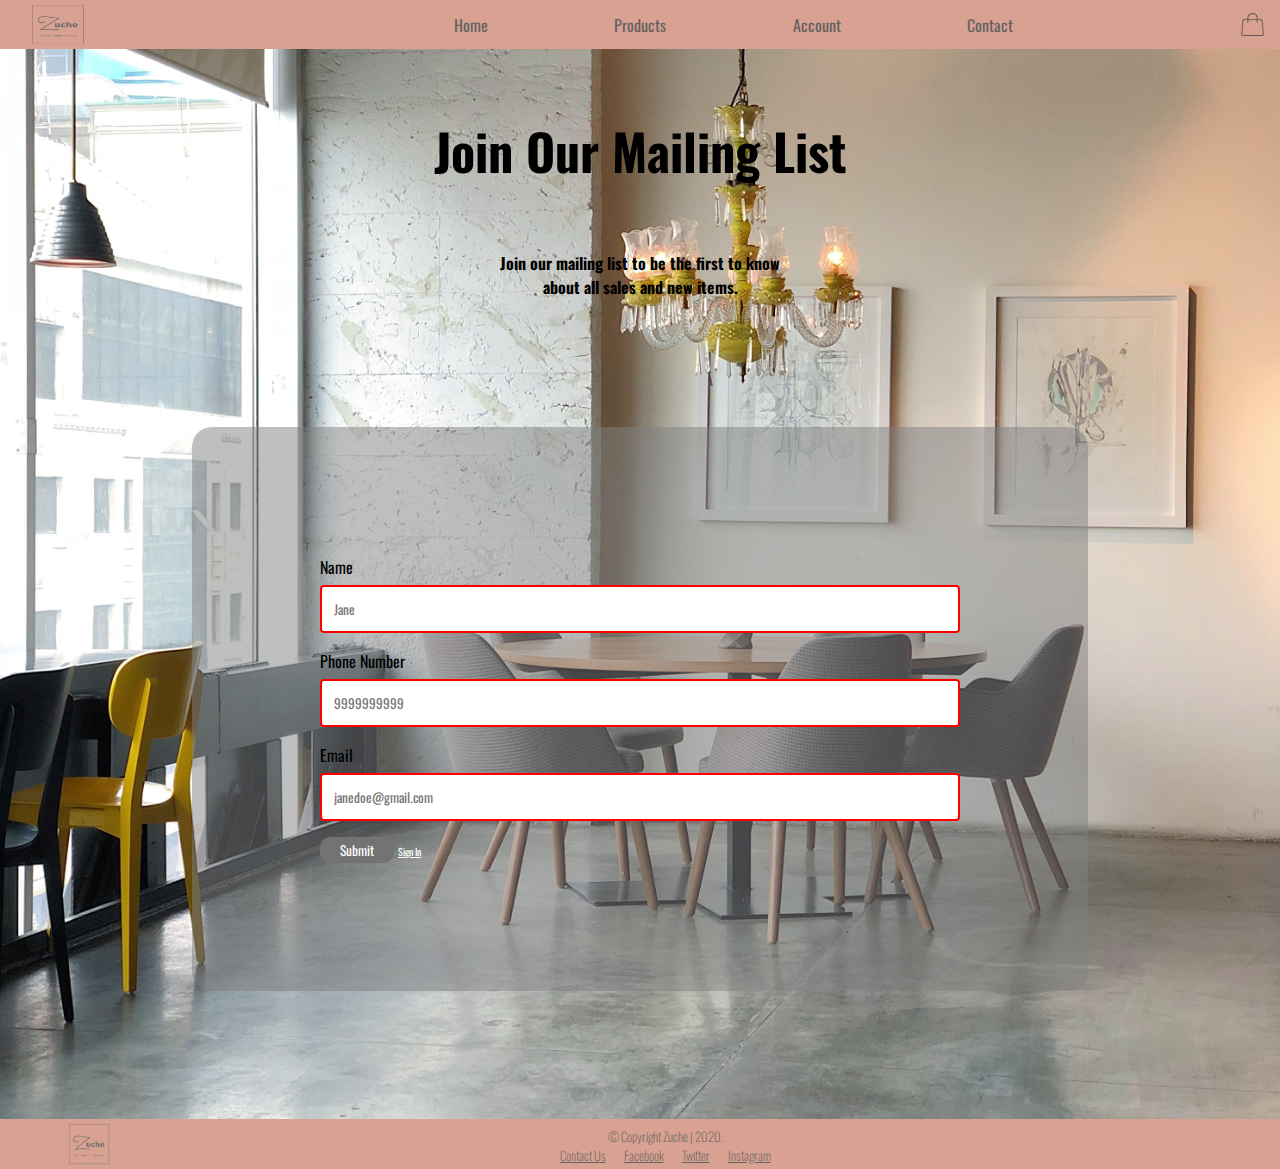
<file: pages/account.html>
<!DOCTYPE html>
<html lang="en">
<head>
    <meta charset="UTF-8">
    <meta name="keywords" content="furniture, luxury funiture, custom furniture, furniture sale, ">
    <meta name="description" content="Limited edition luxury furniture with every you in mind.">
    <meta name="author" content="Artea Wright">
    <meta name="viewport" content="width=device-width, initial-scale=1.0">
    <link href="https://fonts.googleapis.com/css2?family=Oswald:wght@300;400;500;600;700&display=swap" rel="stylesheet">
    <link rel="stylesheet" href="/css/account.css">
    <link rel="stylesheet" href="/css/base.css">
    <title>Zuche | Limited Edition Luxry </title>
</head>

<body>
 <nav class="navbarcontainer">
    <div class="navbarcontent"> 
                <a href="/index.html">
                    <img src="/photos/logo.png" alt="Zuche Logo" title="Home | Zuche"/>
                </a>
        
        <nav class="navbar">
            <ul>
                <li><a href="/index.html">Home</a></li>
                <li><a href="products.html">Products</a></li>
                <li><a href="account.html">Account</a></li>
                <li><a href="contact.html">Contact</a></li>
            </ul>
            <a href="/pages/checkout.html"></a>
            <img src="/photos/shopingcart.png" alt="shopping cart" title="shopping cart">
        </nav>
    </div>
 </nav>
<!-- Contact Form -->
 <section>
    <header>
        <h1> <strong> Join Our Mailing List  </strong> </h1> 
        <h2> Join our mailing list to be the first to know <br>about all sales and new items.</h2>
    </header> 

    <form action ="redirected_page.php">
      
      <label for="name">Name</label>
      <input type="text" id="name" placeholder="Jane" min="1" max="20" required>
      <label for="phonenumber">Phone Number</label>
      <input type="text" id="phonenumber" placeholder="9999999999" pattern="[0-9]{3}[0-9]{3}[0-9]{4}"  required>
      <label for="email">Email</label>
      <input type="email" id="email" placeholder="janedoe@gmail.com" required>
      
      <button type="button"> Submit </button>
      <a>Sign In</a>
    </form>
 </section>

<!-- Footer -->
<footer>
    <div class="footercontainer">
        <div class="footerelements">
            <img src="/photos/logo.png" alt="Zuche Logo" title="Home | Zuche"/>

            <div class="footerlinks">
                &copy; Copyright Zuche | 2020.
                <ol>
                    <li><a href="/pages/contact.html">Contact Us</a></li>
                    <li><a href="https://www.facebook.com/" title="Facebook">Facebook</a></li>
                    <li><a href="https://www.twitter.com/" title="Twitter">Twitter</a></li>
                    <li><a href="https://www.instagram.com/" title="Instagram">Instagram</a></li>
                </ol>
            </div>
        </div>
    </div>
</footer>
</body>
</html>
</file>
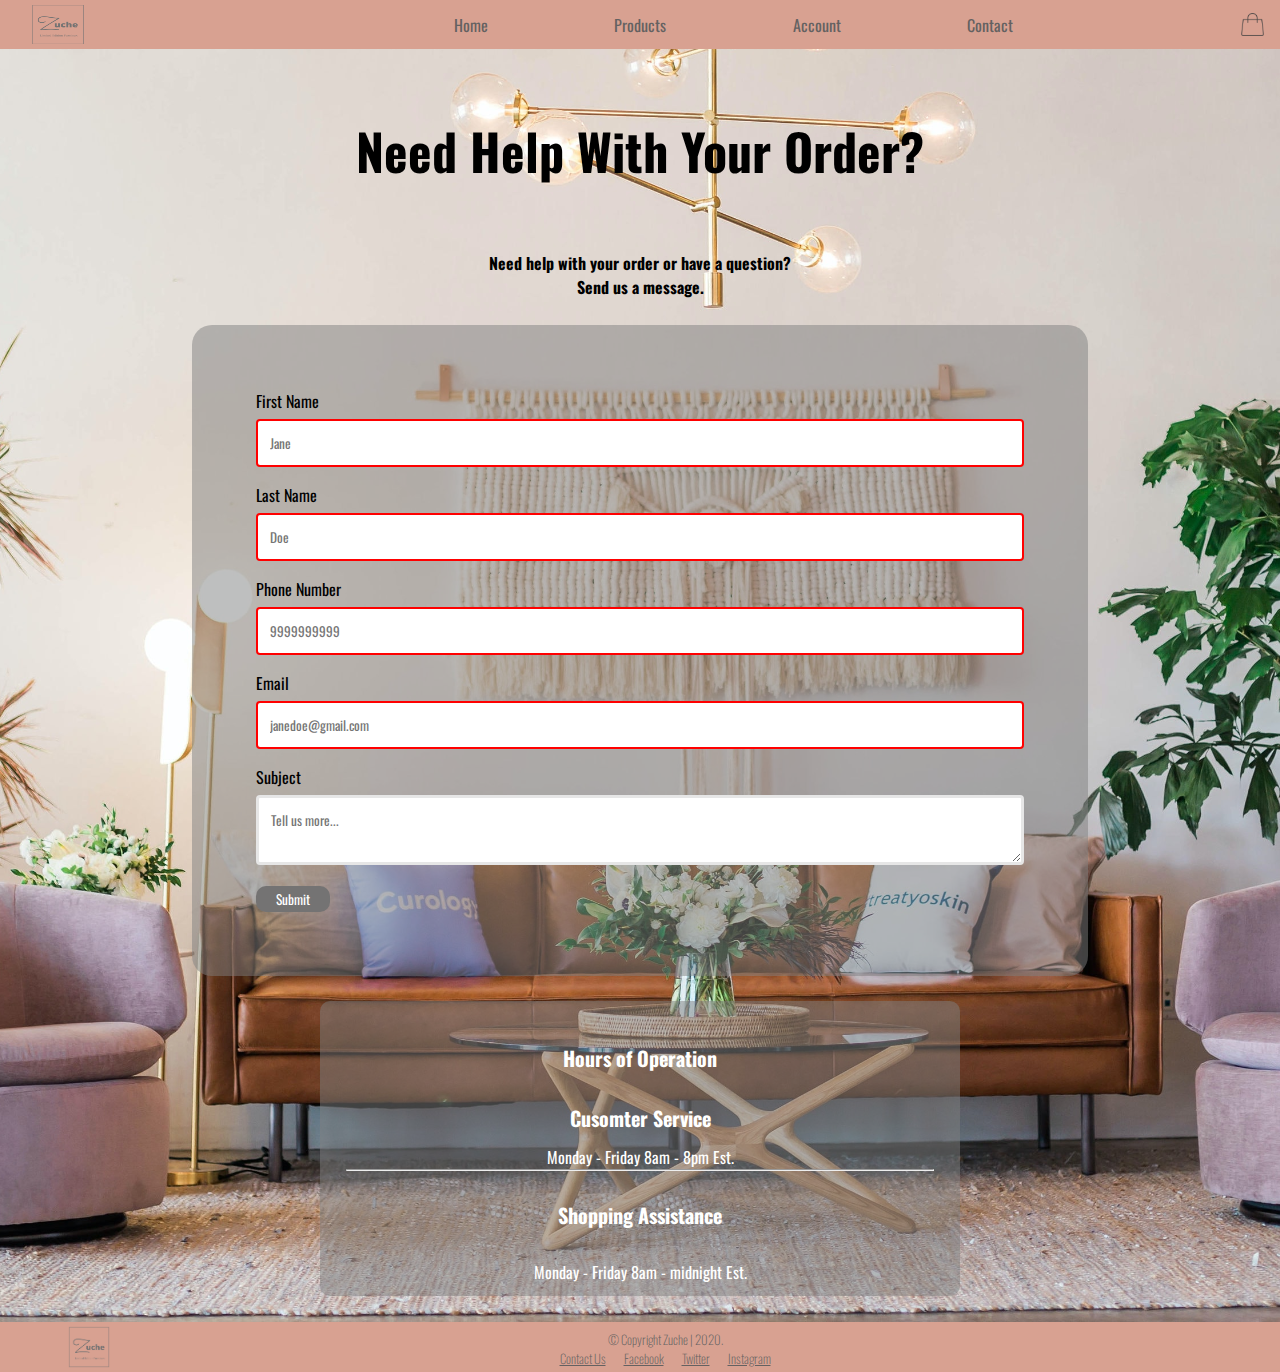
<file: pages/contact.html>
<!DOCTYPE html>
<html lang="en">
<head>
    <meta charset="UTF-8">
    <meta name="keywords" content="furniture, luxury funiture, custom furniture, furniture sale, ">
    <meta name="description" content="Limited edition luxury furniture with every you in mind.">
    <meta name="author" content="Artea Wright">
    <meta name="viewport" content="width=device-width, initial-scale=1.0">
    <link href="https://fonts.googleapis.com/css2?family=Oswald:wght@300;400;500;600;700&display=swap" rel="stylesheet">
    <link rel="stylesheet" href="/css/contact.css">
    <link rel="stylesheet" href="/css/base.css">
    <title>Zuche | Limited Edition Luxry </title>
</head>

<body>
 <nav class="navbarcontainer">
    <div class="navbarcontent"> 
                <a href="/index.html">
                    <img src="/photos/logo.png" alt="Zuche Logo" title="Home | Zuche"/>
                </a>
        
        <nav class="navbar">
            <ul>
                <li><a href="/index.html">Home</a></li>
                <li><a href="products.html">Products</a></li>
                <li><a href="account.html">Account</a></li>
                <li><a href="contact.html">Contact</a></li>
            </ul>
            <a href="/pages/checkout.html"></a>
            <img src="/photos/shopingcart.png" alt="shopping cart" title="shopping cart">
        </nav>
    </div>
 </nav>
<!-- Contact Form -->
 <section>
    <header>
        <h1> <strong> Need Help With Your Order? </strong> </h1> 
        <h2> Need help with your order or have a question?
        <br> Send us a message.</h2>
    </header> 

    <form action ="redirected_page.php">
      
      <label for="firstname">First Name</label>
      <input type="text" id="firstname" name="firstname" placeholder="Jane" min="1"required> 
      <label for="lastname">Last Name</label>
      <input type="text" id="lastname" name="lastname" placeholder="Doe" min="1"required> 
      <label for="phonenumber">Phone Number</label>
      <input type="tel" name="phonenumber" id="phonenumber" placeholder="9999999999" pattern="[0-9]{3}[0-9]{3}[0-9]{4}"required> 
      <label for="email"> Email</label>
      <input type="email" name="email" id="email" placeholder="janedoe@gmail.com" pattern="[a-z0-9._%+-]+@[a-z0-9.-+]+/.[a-z]{2-4}"required> 
      <label for="subject"> Subject</label>
      <textarea name="subject" id="subject" placeholder="Tell us more..." required></textarea> 
      <button type="button">Submit</button>
    </form>
 </section>

 <section class="contactinfo">
       <h1>Hours of Operation</h1>
       <h2>Cusomter Service</h2>
       <p> Monday - Friday 8am - 8pm Est.</p>
       <hr>
       <h1>Shopping Assistance</h1>
       <p>Monday - Friday 8am - midnight Est.</p>
 </section>

<!-- Footer -->
<footer>
    <div class="footercontainer">
        <div class="footerelements">
            <img src="/photos/logo.png" alt="Zuche Logo" title="Home | Zuche"/>

            <div class="footerlinks">
                &copy; Copyright Zuche | 2020.
                <ol>
                    <li><a href="/pages/contact.html">Contact Us</a></li>
                    <li><a href="https://www.facebook.com/" title="Facebook">Facebook</a></li>
                    <li><a href="https://www.twitter.com/" title="Twitter">Twitter</a></li>
                    <li><a href="https://www.instagram.com/" title="Instagram">Instagram</a></li>
                </ol>
            </div>
        </div>
    </div>
</footer>
</body>
</html>
</file>
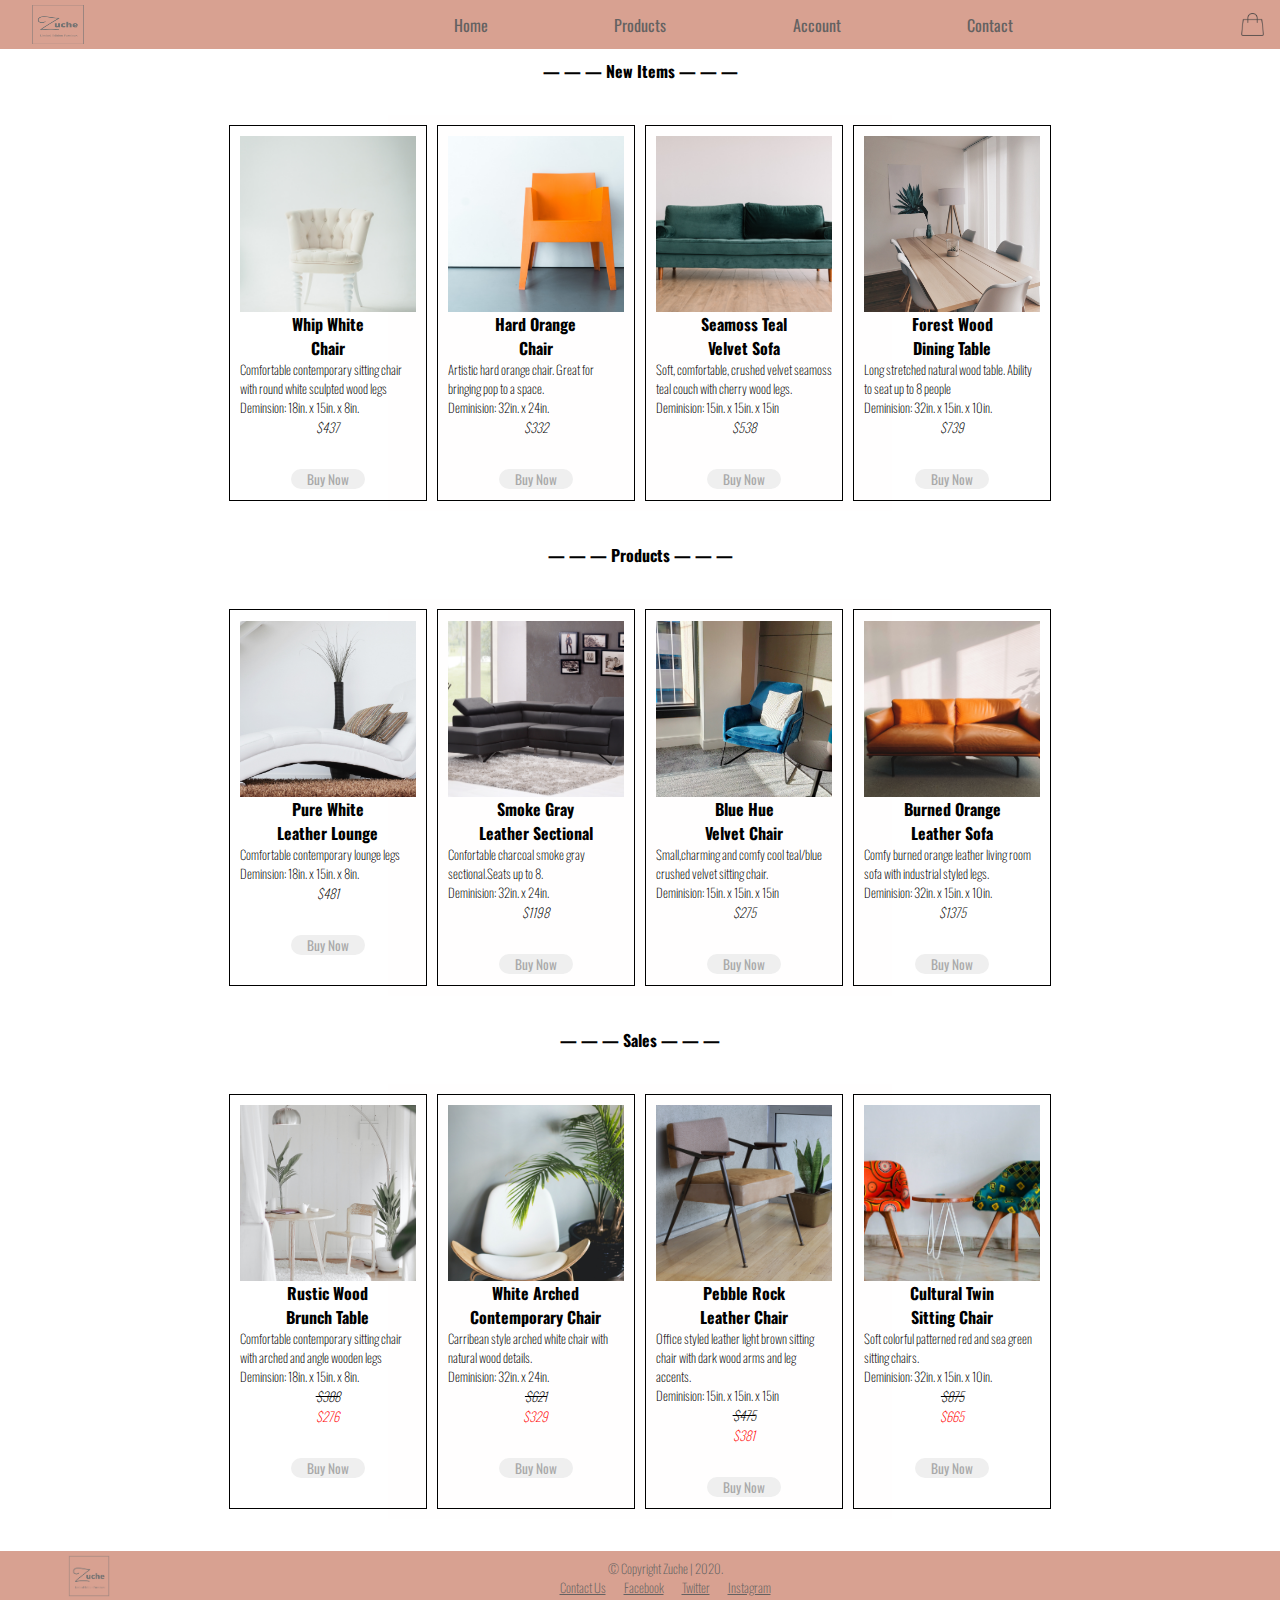
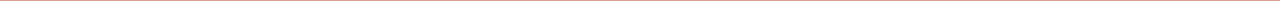
<file: pages/products.html>
<!DOCTYPE html>
<html lang="en">
<head>
    <meta charset="UTF-8">
    <meta name="keywords" content="furniture, luxury funiture, custom furniture, furniture sale, ">
    <meta name="description" content="Limited edition luxury furniture with every you in mind.">
    <meta name="author" content="Artea Wright">
    <meta name="viewport" content="width=device-width, initial-scale=1.0">
    <link href="https://fonts.googleapis.com/css2?family=Oswald:wght@300;400;500;600;700&display=swap" rel="stylesheet">
    <link rel="stylesheet" href="/css/products.css">
    <link rel="stylesheet" href="/css/base.css">
    <title>Zuche | Limited Edition Luxry </title>
</head>

<body>
<!-- Navigation -->
<nav class="navbarcontainer">
    <div class="navbarcontent"> 
            <a href="/index.html">
                <img src="/photos/logo.png" alt="Zuche Logo" title="Home | Zuche"/>
            </a>

        <nav class="navbar">
            <ul>
                <li><a href="/index.html">Home</a></li>
                <li><a href="products.html">Products</a></li>
                <li><a href="account.html">Account</a></li>
                <li><a href="contact.html">Contact</a></li>
            </ul>
            <a href="/pages/checkout.html"></a>
            <img src="/photos/shopingcart.png" alt="shopping cart" title="shopping cart">
         </nav>
    </div>
 </nav>

<!-- New Items Section 1 -->

<section class="newitems">
    <div class="itemsection">
        <h1>&#8212; &#8212; &#8212; New Items &#8212; &#8212; &#8212;</h1>

        <div class="products">
         <div class="product1">
            <div class="photo">
                <img class="photo1" src="/photos/offwhitechair.jpg" alt="Pebble Rock Chair">
            </div>
            <h2>Whip White<br>Chair</h2>
            <p>Comfortable contemporary sitting chair<br> with round white sculpted wood legs<br>Deminsion: 18in. x 15in. x 8in. </p>
            <h3>$437</h3>
            <button class="buynowbtn" title="see more">Buy Now</button>     
         </div>

         <div class="product2">
            <div class="photo">
                <img class="photo2" src="/photos/oragnechair.jpg" alt="Small talk">
            </div>
            <h2>Hard Orange<br>Chair</h2>
            <p>Artistic hard orange chair. Great for bringing pop to a space.<br> Deminision: 32in. x  24in. </p>
            <h3>$332</h3>
            <button class="buynowbtn" title="see more">Buy Now</button>     
         </div>

         <div class="product3">
            <div class="photo">
                <img class="photo3" src="/photos/tealcouch.jpg" alt="Split Tone Night Stand">
            </div>
            <h2>Seamoss Teal<br>Velvet Sofa</h2>
            <p>Soft, comfortable, crushed velvet seamoss teal couch with cherry wood legs.<br> Deminision: 15in. x  15in.  x 15in</p>
            <h3>$538</h3>
            <button class="buynowbtn" title="see more">Buy Now</button>     
         </div>

         <div class="product4">
            <div class="photo">
                <img class="photo4" src="/photos/longtable.jpg" alt="Sunshine Orange Formal Chair">
            </div>
            <h2>Forest Wood<br>Dining Table</h2>
            <p>Long stretched natural wood table. Ability to seat up to 8 people<br> Deminision: 32in. x  15in.  x 10in.</p>
            <h3>$739</h3>
            <button class="buynowbtn" title="see more">Buy Now</button>     
         </div>
        </div>
    </div>  
</section>
<!-- Products Section 2 -->

<section class="newitems">
    <div class="itemsection">
        <h1>&#8212; &#8212; &#8212; Products &#8212; &#8212; &#8212;</h1>

     <div class="products">
        <div class="product1">
            <div class="photo">
                <img class="photo1" src="/photos/whiteloung.jpg" alt="Pebble Rock Chair">
            </div>
            <h2>Pure White<br>Leather Lounge</h2>
            <p>Comfortable contemporary lounge legs<br>Deminsion: 18in. x 15in. x 8in. </p>
            <h3>$481</h3>
            <button class="buynowbtn" title="see more">Buy Now</button>     
        </div>

        <div class="product2">
            <div class="photo">
                <img class="photo2" src="/photos/sectional.jpg" alt="Small talk">
            </div>
            <h2>Smoke Gray<br> Leather Sectional</h2>
            <p>Confortable charcoal smoke gray sectional.Seats up to 8.<br> Deminision: 32in. x  24in. </p>
            <h3>$1198</h3>
            <button class="buynowbtn" title="see more">Buy Now</button>     
        </div>

        <div class="product3">
            <div class="photo">
                <img class="photo3" src="/photos/bluechair.jpg" alt="Split Tone Night Stand">
            </div>
            <h2>Blue Hue<br>Velvet Chair</h2>
            <p>Small,charming and comfy cool teal/blue crushed velvet sitting chair. <br> Deminision: 15in. x  15in.  x 15in</p>
            <h3>$275</h3>
            <button class="buynowbtn" title="see more">Buy Now</button>     
        </div>

        <div class="product4">
            <div class="photo">
                <img class="photo4" src="/photos/browncouch.jpg" alt="Sunshine Orange Formal Chair">
            </div>
            <h2>Burned Orange<br>Leather Sofa</h2>
            <p>Comfy burned orange leather living room sofa with industrial styled legs.<br> Deminision: 32in. x  15in.  x 10in.</p>
            <h3>$1375</h3>
            <button class="buynowbtn" title="see more">Buy Now</button>     
        </div>
        
     </div>
    </div>  
</section>

<!-- Products Section 3 -->

<section class="newitems">
    <div class="itemsection">
        <h1>&#8212; &#8212; &#8212; Sales &#8212; &#8212; &#8212;</h1>

    <div class="products">
        <div class="product1">
            <div class="photo">
                <img class="photo1" src="/photos/rusttable.jpg" alt="Pebble Rock Chair">
            </div>
            <h2>Rustic Wood<br>Brunch Table</h2>
            <p>Comfortable contemporary sitting chair<br> with arched and angle wooden legs<br>Deminsion: 18in. x 15in. x 8in. </p>
            <h3><s>$388</s></h3> <h4>$276</h4>
            <button class="buynowbtn" title="see more">Buy Now</button>     
        </div>

        <div class="product2">
            <div class="photo">
                <img class="photo2" src="/photos/whitechair.jpg" alt="Small talk">
            </div>
            <h2>White Arched<br> Contemporary Chair</h2>
            <p>Carribean style arched white chair with natural wood details.<br> Deminision: 32in. x  24in. </p>
            <h3><s>$621</s></h3> <h4>$329</h4>
            <button class="buynowbtn" title="see more">Buy Now</button>     
        </div>

        <div class="product3">
            <div class="photo">
                <img class="photo3" src="/photos/tanchair.jpg" alt="Split Tone Night Stand">
            </div>
            <h2>Pebble Rock<br>Leather Chair</h2>
            <p>Office styled leather light brown sitting chair with dark wood arms and leg accents.<br> Deminision: 15in. x  15in.  x 15in</p>
            <h3><s>$475</s></h3> <h4>$381</h4>
            <button class="buynowbtn" title="see more">Buy Now</button>     
        </div>

        <div class="product4">
            <div class="photo">
                <img class="photo4" src="/photos/2chairs.jpg" alt="Sunshine Orange Formal Chair">
            </div>
            <h2>Cultural Twin<br>Sitting Chair</h2>
            <p>Soft colorful patterned red and sea green sitting chairs.<br> Deminision: 32in. x  15in.  x 10in.</p>
            <h3><s>$875</s></h3> <h4>$665</h4>
            <button class="buynowbtn" title="see more">Buy Now</button>     
        </div>


    </div>
    </div>  
</section>

<!-- Footer -->
<footer>
    <div class="footercontainer">
        <div class="footerelements">
            <img src="/photos/logo.png" alt="Zuche Logo" title="Home | Zuche"/>

            <div class="footerlinks">
                &copy; Copyright Zuche | 2020.
                <ol>
                    <li><a href="/pages/contact.html">Contact Us</a></li>
                    <li><a href="https://www.facebook.com/" title="Facebook">Facebook</a></li>
                    <li><a href="https://www.twitter.com/" title="Twitter">Twitter</a></li>
                    <li><a href="https://www.instagram.com/" title="Instagram">Instagram</a></li>
                </ol>
            </div>
        </div>
    </div>
</footer>
</body>
</html>
</file>
<file: css/account.css>
body{
    background-image: url("/photos/behzad-ghaffarian-nhWgZNV85LQ-unsplash.jpg");
    background-position: center;
    background-size:cover;
}
h1, h2 {
    text-align: center;
} 
h1 {
    color: black;
    margin: 5%;
    font-size: 50px;
}
h2 {
    margin: 2% 0;
    color:black;
    font-size: 16px;
}  
p {
    color:white;
}
form {
    font-family: 'Oswald', sans-serif;
    box-sizing: border-box;
    border-radius: 20px;
    color: black;
    background: rgba(128, 128, 128, 0.5);
    padding: 10%;
    width: 70%;
    margin: 10% auto;
}
form a {
    font-size: x-small;
    text-decoration: underline;
    color:white;
} 
input[type=text], input[type=email],
input[type=tel] {
    width: 100%;
    padding: 12px;
    border: solid #e6e6e6;
    border-radius: 4px;
    box-sizing: border-box;
    resize:vertical;
    margin-top: 6px;
    margin-bottom: 16px;
}
button {
    background-color: rgb(116, 115, 115);
    color: white;
    padding: 3px 20px;
    border: none;
    border-radius: 10px;
    cursor: pointer;
}
button:hover {
    background:black;
    color:white;
}
input:invalid {
    border: 2px solid red;
}
footer {
    margin-top: 2%;
}
</file>
<file: css/base.css>
* {
margin:0;
padding:0;
box-sizing: border-box;
font-family: 'Oswald', sans-serif;
}
body{
margin:0;
}
.navbarcontainer{
width: 100vw;
background: #d8a191;
}
.navbarcontent{
width: 100%;
margin: 0;
}
.navbarcontent a {
text-decoration: none;
}
.navbarcontent img{
width: 5%;
height: 49px;
margin:0;
vertical-align: middle;
margin-left: 2%;
}
.navbar{
width:80%;
display: inline-block;
vertical-align: middle;
margin-left:10%;
}
.navbar img {
width: 23px;
height: 23px;
vertical-align: middle;
position: absolute;
right: 1rem;
filter: contrast(0.5);
transition: width .5s;
transition-timing-function: ease-in-out;
}
@media all and (max-width:600px) {
.navbar img {
    padding: 0 1%;
    width: 17px;
    height: 17px;
    }   
}
.navbar img:hover{
width: 29px;
height: 29px;
}
@media all and (max-width:600px) {
 .navbar img:hover{
  width:20px;
  height:20px;
 }
}
ul {
display:inline-block;
width:100%;
text-align: center;
}
li {
display: inline-block;
padding: 0 5%;      
}
@media all and (max-width:600px) {
li {
    padding: 0 1%;
    }
}
ul li a{
display: inline-block;
text-decoration: none;
color: rgb(100, 97, 97);
padding: 0 10px;     
}
ul li a:hover {
color:White;
background-color:   #be9080e3 ;
border-radius: 30px;
padding: 0 10px;
}
footer{
width: 100%;
height:50px;
background:#d8a191;
display:flex;
}
.footercontainer{
width: 100vw;
padding: 0 5vw;
}
.footerelements{
width: 100%;
display:flex;
}
.footerelements img{
width:50px;
vertical-align: middle;
}
.footerlinks{
width: 100%;    
vertical-align: middle;
margin-top: .5rem;
text-align: center;
font-weight: lighter;
color: rgb(100, 97, 97);
font-size: .8rem;
}
ol li{
padding: 0 .5rem
}
ol li a {
font-size: .8rem;
font-weight: lighter;
text-decoration: underline;
color:rgb(100, 97, 97);
cursor: pointer;
}
</file>
<file: css/contact.css>
body{
    background-image: url("/photos/backgroundcontact.jpg");
    background-position: center;
    background-size:cover;
}
h1, h2 {
    text-align: center;
} 
h1 {
    color: black;
    margin: 5%;
    font-size: 50px;
}
h2 {
    margin: 2% 0;
    color:black;
    font-size: 16px;
}  
p {
    color:white;
}
form {
    font-family: 'Oswald', sans-serif;
    box-sizing: border-box;
    border-radius: 20px;
    color:black;
    background:rgba(128, 128, 128, 0.5);
    padding:5%;
    width: 70%;
    margin: auto;
}
  
input[type=text], input[type=email],
input[type=tel],textarea {
    width: 100%;
    padding: 12px;
    border: solid #e6e6e6;
    border-radius: 4px;
    box-sizing: border-box;
    resize:vertical;
    margin-top: 6px;
    margin-bottom: 16px;
}
  
input[type=submit] {
    background-color: rgb(116, 115, 115);
    color: white;
    padding: 1px 20px;
    border: none;
    border-radius: 10px;
    cursor: pointer;
}
input[type=submit]:hover {
    background:black;
    color:white;
}
button {
    background-color: rgb(116, 115, 115);
    color: white;
    padding: 3px 20px;
    border: none;
    border-radius: 10px;
    cursor: pointer;
}
button:hover {
    background:black;
    color:white;
}
input:invalid {
    border: 2px solid red;
}
.contactinfo{
    color:white;
    background:rgba(128, 128, 128, 0.5);
    width: 50%;
    text-align: center;
    margin: 2% auto;
    padding: 1% 2%;
    border-radius: 10px;
}
.contactinfo h1, .contactinfo h2{
    color:white;
    font-size: 20px;
}
@media all and (max-width:600px) {
    .contactinfo h1, .contactinfoh2 {
        color: white;
        font-size: 13px;
    }
}
footer {
    margin-top: 2%;
}
</file>
<file: css/products.css>
.newitems{
width: 55vh;
margin: auto;
}
@media all and (min-width:800px) {
.newitems {
    width: 70vh;
    margin: auto;
    }
}
.itemsection{
    width: 80%;
    margin: auto;
}
.products{
    padding: 2% 0;
    display: flex;
    margin: 2rem 0;
    justify-content: center;
    height: 33%;
    background: #fffefe;
    width: 100%;
}
/* @media all and (min-width:601px) {
.products {
    display: block;    
    }
} */
.itemsection h1{
    font-size: 1rem;
    text-align: center;
    margin: 2% 0;
}
.product1,
.product2, 
.product3,
.product4{
    flex-basis: 20%;
    padding: 2%;
    text-align: center;
    border: black solid thin;
    margin: 0 1%;
}
.photo{
    width:11rem;
    height:11rem;
   margin:auto;
}
.photo img{
    width: 100%;
    height:100%;
    object-fit: cover;
}
h2{
    font-size: 1rem;
    text-align: center;
}
p{
    font-size: .8rem;
    font-weight: 100;
    text-align: left;
}
h3 {
    font-style: italic;
    font-weight: 100;
    font-size: small;
    text-align: center;
}
h4 {
    color:red;
    font-style: italic;
    font-weight: 100;
    font-size: small;
    text-align: center;
}
.buynowbtn {
    margin-top: 2rem;
    border: none;
    color: darkgray;
    cursor: pointer;
    border-radius: 20px;
    padding: 0 1rem;
}
.buynowbtn:hover {
    background: rgb(65, 64, 64);
    border-radius: 20px;
    padding: 0 1rem;
    color:white;
}
</file>
